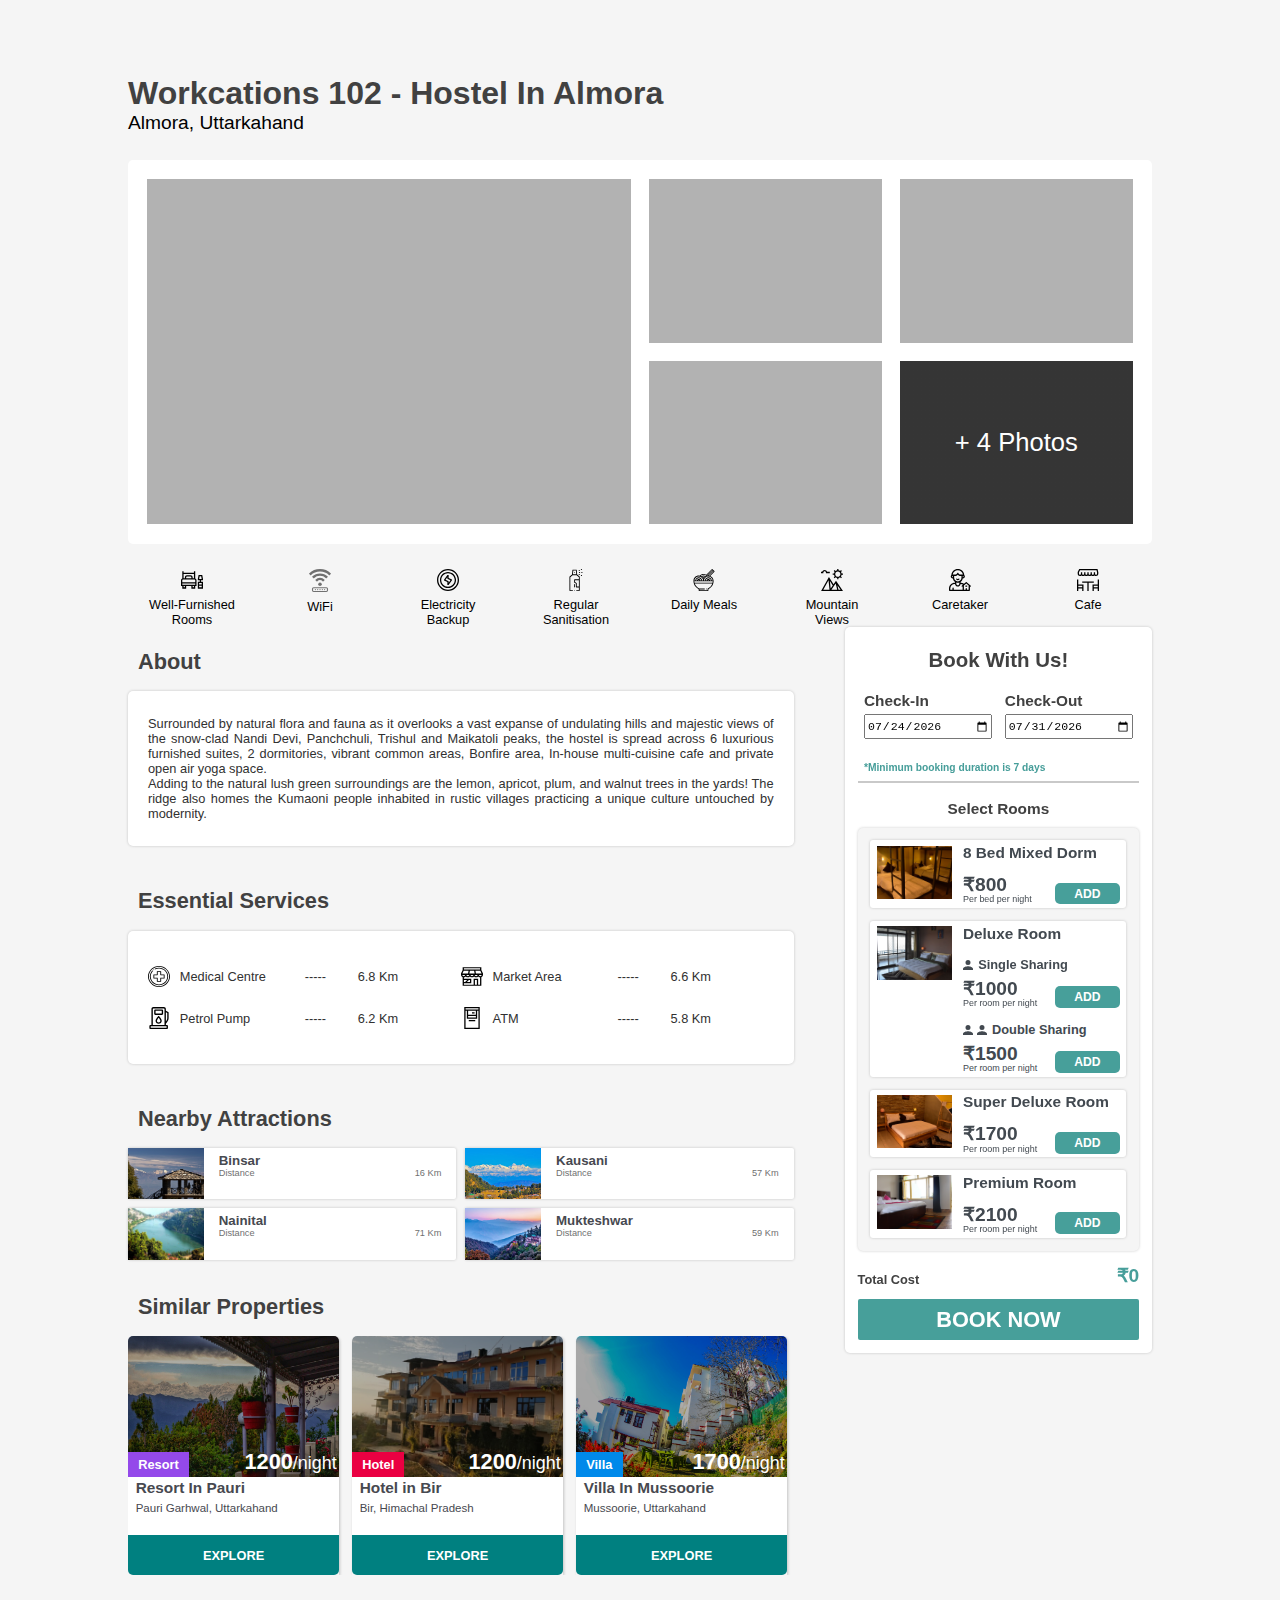
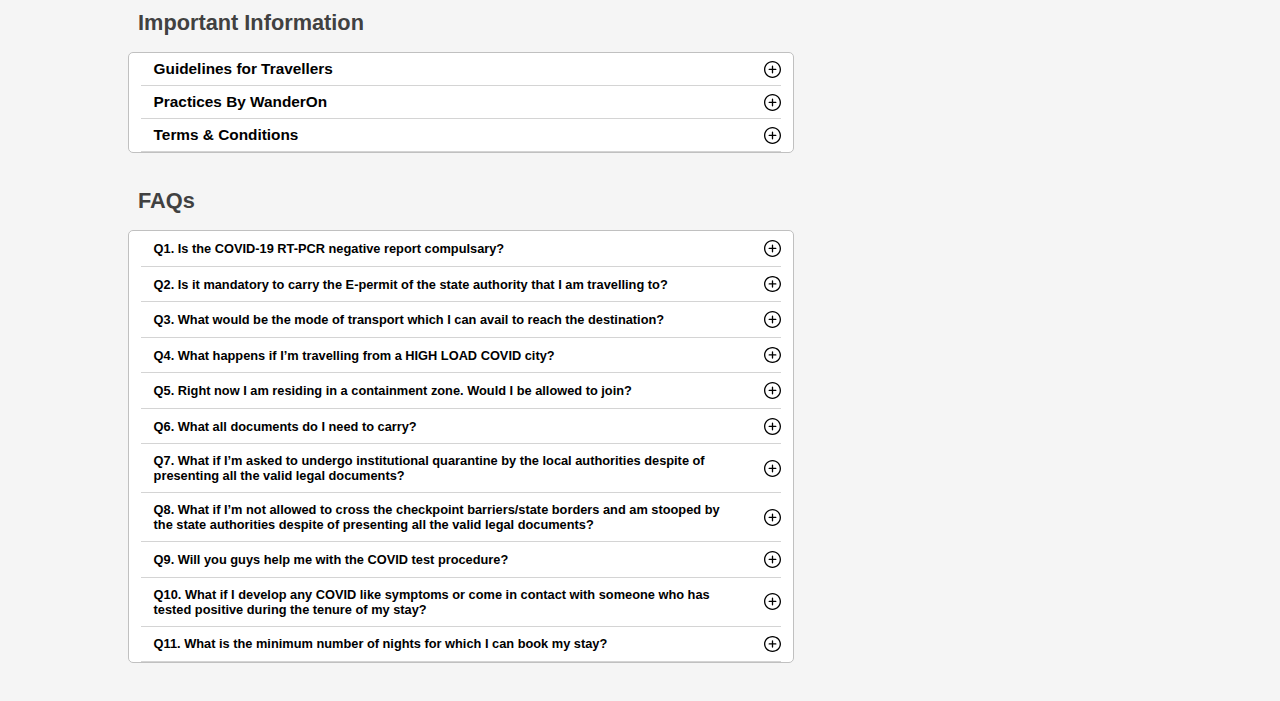
<file: W101.html>
<html lang="en">
<head>
    <meta charset="UTF-8">
    <meta name="viewport" content="width=device-width, initial-scale=1.0">
    <title>Hostel in Almora - Workcations 102</title>
    <!--<link rel="stylesheet" media="screen and (min-width: 900px)" href="W101-desktop.css">-->
    <link rel="stylesheet" media="screen and (max-width: 900px)" href="W101-mobile.css">
    <link rel="stylesheet" media="screen and (min-width: 900px)" href="W101-desktop.css">
    <script src="W101.js" async></script>
</head>
<body>
    <div class="slideshow-main-container" style="display: none;">
        <div class="slideshow-top-container">
            <div class="cross-box">
                <img src="cross.svg" alt="">
            </div>
            <div class="slideshow-top">
                <span class="slideshow heading">Pictures</span>
                <span class="heading2">Workcations 102 - Hostel in Almora</span>
            </div>
        </div>
        <div class="slideshow-container">
            <div class="slideshow-image" style="background-image: url(&quot;https://www.wanderon.in/workcations/a-hostel-in-almora/surrounding-view.jpg&quot;);"></div>
            <div class="slideshow-image" style="background-image: url(&quot;https://www.wanderon.in/workcations/a-hostel-in-almora/balcony-view.jpg&quot;);"></div>
            <div class="slideshow-image" style="background-image: url(&quot;https://www.wanderon.in/workcations/a-hostel-in-almora/surroundings.jpg&quot;);"></div>
            <div class="slideshow-image" style="background-image: url(&quot;https://www.wanderon.in/workcations/a-hostel-in-almora/balcony.jpg&quot;);"></div>
            <div class="slideshow-image" style="background-image: url(&quot;https://www.wanderon.in/workcations/a-hostel-in-almora/deluxe-bedroom.jpg&quot;);"></div>
            <div class="slideshow-image" style="background-image: url(&quot;https://www.wanderon.in/workcations/a-hostel-in-almora/surrounding-view.jpg&quot;);"></div>
            <div class="slideshow-image" style="background-image: url(&quot;https://www.wanderon.in/workcations/a-hostel-in-almora/balcony-view.jpg&quot;);"></div>
            <div class="slideshow-image" style="background-image: url(&quot;https://www.wanderon.in/workcations/a-hostel-in-almora/surroundings.jpg&quot;);"></div>
            <div class="slideshow-image" style="background-image: url(&quot;https://www.wanderon.in/workcations/a-hostel-in-almora/balcony.jpg&quot;);"></div>
            <div class="slideshow-image" style="background-image: url(&quot;https://www.wanderon.in/workcations/a-hostel-in-almora/deluxe-bedroom.jpg&quot;);"></div>
        </div>
    </div>
    <div class="page-container">
        <div class="page-wrapper">
            <div class="page-top-container">
                <div class="inclusions-container">
                    <div class="inclusions-object">
                        <img class="inc-img" src="bed.svg" alt="">
                        <span class="inclusion">Well-Furnished</span>
                        <span class="inclusion">Rooms</span>
                    </div>
                    <div class="inclusions-object">
                        <img class="inc-img" src="wifi.svg" alt="">
                        <span class="inclusion">WiFi</span>
                    </div>
                    <div class="inclusions-object">
                        <img class="inc-img" src="thunder.svg" alt="">
                        <span class="inclusion">Electricity</span>
                        <span class="inclusion">Backup</span>
                    </div>
                    <div class="inclusions-object">
                        <img class="inc-img" src="spray-bottle.svg" alt="">
                        <span class="inclusion">Regular</span>
                        <span class="inclusion">Sanitisation</span>
                    </div>
                    <div class="inclusions-object">
                        <img class="inc-img" src="bowl.svg" alt="">
                        <span class="inclusion">Daily Meals</span>
                    </div>
                    <div class="inclusions-object">
                        <img class="inc-img" src="architecture-and-city.svg" alt="">
                        <span class="inclusion">Mountain</span>
                        <span class="inclusion">Views</span>
                    </div>
                    <div class="inclusions-object">
                        <img class="inc-img" src="owner.svg" alt="">
                        <span class="inclusion">Caretaker</span>
                    </div>
                    <div class="inclusions-object">
                        <img class="inc-img" src="table.svg" alt="">
                        <span class="inclusion">Cafe</span>
                    </div>
                    <div class="inclusions-object">
                        <img class="inc-img" src="valentines-day.svg" alt="">
                        <span class="inclusion">Bar</span>
                    </div>
                    <div class="inclusions-object">
                        <img class="inc-img" src="car-parking.svg" alt="">
                        <span class="inclusion">Parking</span>
                    </div>
                    <div class="inclusions-object">
                        <img class="inc-img" src="reservation.svg" alt="">
                        <span class="inclusion">Room</span>
                        <span class="inclusion">Service</span>
                    </div>
                    <div class="inclusions-object">
                        <img class="inc-img" src="balcony.svg" alt="">
                        <span class="inclusion">Balcony/</span>
                        <span class="inclusion">Terrace</span>
                    </div>
                    <div class="inclusions-object">
                        <img class="inc-img" src="camping.svg" alt="">
                        <span class="inclusion">Bonfire</span>
                        <span class="inclusion">(On Request)</span>
                    </div>
                </div>    
                <div class="gallery-container">
                        <div class="image-wrapper">
                            <div class="main-image"
                                style="background-image: url(&quot;https://www.wanderon.in/workcations/a-hostel-in-almora/surrounding-view.jpg&quot;);">
                            </div>
                        </div>
                        <div class="image-wrapper">
                            <div class="main-image"
                                style="background-image: url(&quot;https://www.wanderon.in/workcations/a-hostel-in-almora/balcony-view.jpg&quot;);">
                            </div>
                        </div>
                        <div class="image-wrapper">
                            <div class="main-image"
                                style="background-image: url(&quot;https://www.wanderon.in/workcations/a-hostel-in-almora/surroundings.jpg&quot;);">
                            </div>
                        </div>
                        <div class="image-wrapper">
                            <div class="main-image"
                                style="background-image: url(&quot;https://www.wanderon.in/workcations/a-hostel-in-almora/balcony.jpg&quot;);">
                            </div>
                        </div>
                        <div class="image-wrapper">
                            <div class="main-image"
                                style="background-image: linear-gradient(to right, rgba(0, 0, 0, 0.7), rgba(0, 0, 0, 0.7)), url(&quot;https://www.wanderon.in/workcations/a-hostel-in-almora/deluxe-bedroom.jpg&quot;);">
                                + 4 Photos</div>
                        </div>
                </div>
                <div class="page-heading">
                    <div class="property-name-container">
                        <h1 class="property-name">Workcations 102 - Hostel in Almora</h1>
                        <div class="property-location">Almora, Uttarkahand</div>
                    </div>
                    <!--<div class="label">
                        <span class="hostel">Hostel</span>
                    </div>-->
                </div>
            </div>
            <div class="page-bottom-container">
                <div class="property-details">
                    <div class="section-content about">
                        <h2 class="heading">About</h2>
                        <div class="content">
                            <p>Surrounded by natural flora and fauna as it overlooks a vast expanse of undulating hills and majestic
                                views of the snow-clad Nandi Devi, Panchchuli, Trishul and Maikatoli peaks, the hostel is spread
                                across 6 luxurious furnished suites, 2 dormitories, vibrant common areas, Bonfire area, In-house
                                multi-cuisine cafe and private open air yoga space.</p> 
                            <p> Adding to the natural lush green surroundings are the lemon, apricot, plum, and walnut trees in the
                                yards! The ridge also homes the Kumaoni people inhabited in rustic villages practicing a unique
                                culture untouched by modernity.</p>
                        </div>
                    </div>
                    <div class="section-content about">
                        <h2 class="heading">Essential Services</h2>
                        <div class="content">
                            <div class="essentials-container">
                                <div class="essentials-content">
                                    <span class="grid-content width50"><img src="medical.svg" alt="Medical Centre">Medical Centre</span>
                                    <p>-----</p>
                                    <p>6.8 Km</p>
                                </div>
                                <div class="essentials-content">
                                    <span class="grid-content width50"><img src="shop.svg" alt="Market Area">Market Area</span>
                                    <p>-----</p>
                                    <p>6.6 Km</p>
                                </div>    
                                <div class="essentials-content">
                                    <span class="grid-content width50"><img src="fuel.svg" alt="Petrol Pump">Petrol Pump</span>
                                    <p>-----</p>
                                    <p>6.2 Km</p>
                                </div>    
                                <div class="essentials-content">
                                    <span class="grid-content width50"><img src="atm.svg" alt="ATM">ATM</span>
                                    <p>-----</p>
                                    <p>5.8 Km</p>
                                </div>        
                            </div>
                        </div>
                    </div>
                    <div class="section-content">
                        <h2 class="heading">Nearby Attractions</h2>
                        <div class="nearby-container">
                            <div class="nearby-items">
                                <div class="nearby-image" style="background-image: url(binsar.jpg);"></div>
                                <div class="nearby-text">
                                    <span class="nearby-name">Binsar</span>
                                    <div class="nearby-distance">
                                        <p>Distance</p>
                                        <p>16 Km</p>
                                    </div>
                                </div>
                            </div>
                            <div class="nearby-items">
                                <div class="nearby-image" style="background-image: url(kausani.jpeg);"></div>
                                <div class="nearby-text">
                                    <span class="nearby-name">Kausani</span>
                                    <div class="nearby-distance">
                                        <p>Distance</p>
                                        <p>57 Km</p>
                                    </div>
                                </div>
                            </div>
                            <div class="nearby-items">
                                <div class="nearby-image" style="background-image: url(nainital.jpg);"></div>
                                <div class="nearby-text">
                                    <span class="nearby-name">Nainital</span>
                                    <div class="nearby-distance">
                                        <p>Distance</p>
                                        <p>71 Km</p>
                                    </div>
                                </div>
                            </div>
                            <div class="nearby-items">
                                <div class="nearby-image" style="background-image: url(mukteshwar.jpg);"></div>
                                <div class="nearby-text">
                                    <span class="nearby-name">Mukteshwar</span>
                                    <div class="nearby-distance">
                                        <p>Distance</p>
                                        <p>59 Km</p>
                                    </div>
                                </div>
                            </div>
                        </div>
                    </div>
                    <div class="section-content">                  
                        <h2 class="heading">Similar Properties</h2>
                        <div class="carousel-container">
                            <div class="carousel-wrapper">
                                <div class="carousel-object">
                                    <div class="carousel-object-img" style="background-image: url(MumukshuResorts-Property2.jpg);">
                                        <div class="opacity">
                                            <span class="carousel-tag resort">Resort</span>
                                            <span class="carousel-price">1200<span class="night">/night</span></span>
                                        </div>
                                    </div>
                                    <div class="carousel-object-Details">
                                        <span class="carousel-name">Resort In Pauri</span>
                                        <span class="carousel-location">Pauri Garhwal, Uttarkahand</span>
                                    </div>
                                    <div class="carousel-btn">
                                        <span>EXPLORE</span>
                                    </div>
                                </div>
                            </div>
                            <div class="carousel-wrapper">
                                <div class="carousel-object">
                                    <div class="carousel-object-img" style="background-image: url(HotelSkyDiver-Property7.jpg);">
                                        <div class="opacity">
                                            <span class="carousel-tag hotel">Hotel</span>
                                            <span class="carousel-price">1200<span class="night">/night</span></span>
                                        </div>
                                    </div>
                                    <div class="carousel-object-Details">
                                        <span class="carousel-name">Hotel in Bir</span>
                                        <span class="carousel-location">Bir, Himachal Pradesh</span>
                                    </div>
                                    <div class="carousel-btn">
                                        <span>EXPLORE</span>
                                    </div>
                                </div>
                            </div>
                            <div class="carousel-wrapper">
                                <div class="carousel-object">
                                    <div class="carousel-object-img" style="background-image: url(AHouseInTheHills-Property13.jpg);">
                                        <div class="opacity">
                                            <span class="carousel-tag villa">Villa</span>
                                            <span class="carousel-price">1700<span class="night">/night</span></span>
                                        </div>
                                    </div>
                                    <div class="carousel-object-Details">
                                        <span class="carousel-name">Villa In Mussoorie</span>
                                        <span class="carousel-location">Mussoorie, Uttarkahand</span>
                                    </div>
                                    <div class="carousel-btn">
                                        <span>EXPLORE</span>
                                    </div>
                                </div>
                            </div>
                        </div>
                    </div>
                    <div class="section-content">
                        <h2 class="heading">Important Information</h2>
                        <div class="info-container">
                            <div class="info-object">
                                <div class="section info-head">
                                    <span class="info-name">Guidelines for Travellers</span>
                                    <img class="info-arrow open open-info" src="plus.svg" alt="" style="display: block;">
                                    <img class="info-arrow close close-info" src="minus.svg" alt="" style="display: none;">
                                </div>
                                <div class="info-details" style="font-size: 0vw; transition-property: height; height: 0em;" id="15em">
                                    <p>1. Mandatory to carry ICMR approved COVID-19 RT-PCR negative report.</p>
                                    <p>2. Carry the hard copy of E-permit of the concerned state to which you are travelling.</p>
                                    <p>3. You would be asked to undergo 14-days quarantine period in hotel room on your arrival.</p>
                                    <p>4. Carry a valid Govt Id along with your address proof( Passport, Aadhar card, Driving Liscence, Voter ID or any other valid ID).</p>
                                    <p>5. Download Aarogya Setu application on your mobile device.</p>
                                    <p>6. Carry hand sanitizer, N-95 mask and hand gloves.</p>
                                    <p>7. We recommend you to travel with a PPE kit.</p>
                                </div>
                            </div>
                            <div class="info-object">
                                <div class="section info-head">
                                    <span class="info-name">Practices By WanderOn</span>
                                    <img class="info-arrow open open-info" src="plus.svg" alt="" style="display: block;">
                                    <img class="info-arrow close close-info" src="minus.svg" alt="" style="display: none;">
                                </div>
                                <div class="info-details" style="font-size: 0vw; transition-property: height; height: 0em;" id="15em">
                                    <p>1. All the properties would be following the SOPs and guidelines as dictated by WHO to ensure a safe and hygienic stay.</p>
                                    <p>2. Contactless Check-In.</p>
                                    <p>3. Regular sanitization of the property covering all the touch-points and common areas.</p>
                                    <p>4. Your room/dorm would be sanitized twice a week.</p>
                                    <p>5. During the set period of quarantine, food would be served inside your room in disposables/personal utensils.</p>
                                    <p>6. As you won’t be allowed to step out of the property premises during the quarantine period, all your requirements would be assisted by the team.</p>
                                </div>
                            </div>
                            <div class="info-object">
                                <div class="section info-head">
                                    <span class="info-name">Terms & Conditions</span>
                                    <img class="info-arrow open open-info" src="plus.svg" alt="" style="display: block;">
                                    <img class="info-arrow close close-info" src="minus.svg" alt="" style="display: none;">
                                </div>
                                <div class="info-details" style="font-size: 0vw; transition-property: height; height: 0em;" id="15em">
                                    <p>1. We expect you to strictly adhere to the above guidelines for your own safety and for the safety of others.</p>
                                    <p>2. Submission of fake COVID-19 RT-PCR negative report or fake E-permit might result in legal action being taken under the NATIONAL DISASTER MANAGEMENT ACT and the company won’t bear any responsibility for the same.</p>
                                    <p>3. Please follow this link to check out all the authorised ICMR approved private and government labs in Delhi-NCR.</p>
                                </div>
                            </div>
                        </div>
                    </div>
                    <div class="section-content">
                        <h2 class="heading">FAQs</h2>
                        <div class="info-container">
                            <div class="info-object">
                                <div class="section faq-head">
                                    <span class="info-name">Q1. Is the COVID-19 RT-PCR negative report compulsary?</span>
                                    <img class="info-arrow open open-faq" src="plus.svg" alt="" style="display: block;">
                                    <img class="info-arrow close close-faq" src="minus.svg" alt="" style="display: none;">
                                </div>
                                <div class="info-details" style="font-size: 0vw; transition-property: height; height: 0em;" id="4em">
                                    <p>Yes, it is mandatory to carry a hard copy of negative COVID-19 RT-PCR test report, tested within 72hrs for crossing the state borders.</p>
                                </div>
                            </div>
                            <div class="info-object">
                                <div class="section faq-head">
                                    <span class="info-name">Q2. Is it mandatory to carry the E-permit of the state authority that I am travelling to?</span>
                                    <img class="info-arrow open open-faq" src="plus.svg" alt="" style="display: block;">
                                    <img class="info-arrow close close-faq" src="minus.svg" alt="" style="display: none;">
                                </div>
                                <div class="info-details" style="font-size: 0vw; transition-property: height; height: 0em;" id="5em">
                                    <p>Yes, it is absolutely necessary that you carry the approved E-permit of the state authority that you are travelling to.</p>
                                </div>
                            </div>
                            <div class="info-object">
                                <div class="section faq-head">
                                    <span class="info-name">Q3. What would be the mode of transport which I can avail to reach the destination?</span>
                                    <img class="info-arrow open open-faq" src="plus.svg" alt="" style="display: block;">
                                    <img class="info-arrow close close-faq" src="minus.svg" alt="" style="display: none;">
                                </div>
                                <div class="info-details" style="font-size: 0vw; transition-property: height; height: 0em;" id="5em">
                                    <p>It would be highly recommended that you come by your own vehicle. However, we can assist you with a fully sanitised taxi service from the desired pick-up point to the property location and back.</p>
                                </div>
                            </div>
                            <div class="info-object">
                                <div class="section faq-head">
                                    <span class="info-name">Q4. What happens if I’m travelling from a HIGH LOAD COVID city?</span>
                                    <img class="info-arrow open open-faq" src="plus.svg" alt="" style="display: block;">
                                    <img class="info-arrow close close-faq" src="minus.svg" alt="" style="display: none;">
                                </div>
                                <div class="info-details" style="font-size: 0vw; transition-property: height; height: 0em;" id="5em">
                                    <p>Yes, you can surely travel under the proper guidelines as stated by the government. However, you may be asked to undergo institutional quarantine by the state authorities.</p>
                                </div>
                            </div>
                            <div class="info-object">
                                <div class="section faq-head">
                                    <span class="info-name">Q5. Right now I am residing in a containment zone. Would I be allowed to join?</span>
                                    <img class="info-arrow open open-faq" src="plus.svg" alt="" style="display: block;">
                                    <img class="info-arrow close close-faq" src="minus.svg" alt="" style="display: none;">
                                </div>
                                <div class="info-details" style="font-size: 0vw; transition-property: height; height: 0em;" id="4em">
                                    <p>No, if you’re currently based out of a containment zone, you won’t be allowed to onboard with us.</p>
                                </div>
                            </div>
                            <div class="info-object">
                                <div class="section faq-head">
                                    <span class="info-name">Q6. What all documents do I need to carry?</span>
                                    <img class="info-arrow open open-faq" src="plus.svg" alt="" style="display: block;">
                                    <img class="info-arrow close close-faq" src="minus.svg" alt="" style="display: none;">
                                </div>
                                <div class="info-details" style="font-size: 0vw; transition-property: height; height: 0em;" id="5em">
                                    <p>We insist you to carry hard copies of ICMR approved COVID RT-PCR negative test report, the E-permit pass for the state you’re travelling to, original address proof and govt. issued ID proof.</p>
                                </div>
                            </div>
                            <div class="info-object">
                                <div class="section faq-head">
                                    <span class="info-name">Q7. What if I’m asked to undergo institutional quarantine by the local authorities despite of presenting all the valid legal documents?</span>
                                    <img class="info-arrow open open-faq" src="plus.svg" alt="" style="display: block;">
                                    <img class="info-arrow close close-faq" src="minus.svg" alt="" style="display: none;">
                                </div>
                                <div class="info-details" style="font-size: 0vw; transition-property: height; height: 0em;" id="12em">
                                    <p>While coming to the destination, if you’re asked to undergo institutional quarantine and are only able to check in to the property post that, you’ll have two different choices as far as the booking is concerned:</p>
	                                <p>1. Get through the set period of institutional quarantine and only pay for the time period you actually spend in the property. The overall amount would be adjusted accordingly with no extra charges.</p>
	                                <p>2. You have the option of cancelling the booking and go back to your home address. In this scenario, full refund would be provided from our end.</p>
                                </div>
                            </div>
                            <div class="info-object">
                                <div class="section faq-head">
                                    <span class="info-name">Q8. What if I’m not allowed to cross the checkpoint barriers/state borders and am stooped by the state authorities despite of presenting all the valid legal documents?</span>
                                    <img class="info-arrow open open-faq" src="plus.svg" alt="" style="display: block;">
                                    <img class="info-arrow close close-faq" src="minus.svg" alt="" style="display: none;">
                                </div>
                                <div class="info-details" style="font-size: 0vw; transition-property: height; height: 0em;" id="5em">
                                    <p>If at all this situation arises, you’ll have to head back to your home address and full refund would be provided in this situation.</p>
                                </div>
                            </div>
                            <div class="info-object">
                                <div class="section faq-head">
                                    <span class="info-name">Q9. Will you guys help me with the COVID test procedure?</span>
                                    <img class="info-arrow open open-faq" src="plus.svg" alt="" style="display: block;">
                                    <img class="info-arrow close close-faq" src="minus.svg" alt="" style="display: none;">
                                </div>
                                <div class="info-details" style="font-size: 0vw; transition-property: height; height: 0em;" id="6em">
                                    <p>Though we highly recommend you to get prescription from your family doctor and then undergo the test, but in case you seek our assistance, we can help you to get the RT-PCR COVID test from an ICMR approved laboratory at a service fees of Rs. 300.</p>
                                </div>
                            </div>
                            <div class="info-object">
                                <div class="section faq-head">
                                    <span class="info-name">Q10. What if I develop any COVID like symptoms or come in contact with someone who has tested positive during the tenure of my stay?</span>
                                    <img class="info-arrow open open-faq" src="plus.svg" alt="" style="display: block;">
                                    <img class="info-arrow close close-faq" src="minus.svg" alt="" style="display: none;">
                                </div>
                                <div class="info-details" style="font-size: 0vw; transition-property: height; height: 0em;" id="10em">
                                    <p>We highly recommend you to get tested at the nearest COVID test lab and follow the government guidelines.</p>
                                    <p>If tested positive, you’ll have to undergo institutional quarantine and have to follow all the government regulations and guidelines.</p>
                                    <p>If tested negative, you can continue your stay at the property with a little more precautional measures.</p>
                                </div>
                            </div>
                            <div class="info-object">
                                <div class="section faq-head">
                                    <span class="info-name">Q11. What is the minimum number of nights for which I can book my stay?</span>
                                    <img class="info-arrow open open-faq" src="plus.svg" alt="" style="display: block;">
                                    <img class="info-arrow close close-faq" src="minus.svg" alt="" style="display: none;">
                                </div>
                                <div class="info-details" style="font-size: 0vw; transition-property: height; height: 0em;" id="6em">
                                    <p>We recommend you to book for more than 7 nights as a part of your accommodation with us. This is to minimise the overall influx of people entering and exiting state borders in short intervals.</p>
                                </div>
                            </div>
                        </div>
                    </div>
                </div>
                <div class="proeprty-rooms-container">
                    <div class="property-rooms">
                        <div class="property-flex-container">
                            <div class="property-rooms-top">
                                <h2 class="booking-head"> Book With Us!</h2>
                                <div class="cin-cout-container">
                                    <div class="cin-cout-wrapper">
                                        <label><span class="heading2">Check-In</span></label>
                                        <input type="date"  id="cinDate" required="Required" name="cinDate"/>
                                    </div>
                                    <div class="cin-cout-wrapper">
                                        <label><span class="heading2">Check-Out</span></label>
                                        <input type="date"  id="coutDate" required="Required" name="coutDate"/>
                                    </div>
                                </div>
                                <span class="min-stay">*Minimum booking duration is 7 days</span>
                                <div class="line"></div>
                            </div>    
                            <span class="heading2">Select Rooms</span>
                            <div class="rooms-container">
                                <div class="rooms-card">
                                    <div class="rooms-image" style="background-image: url(RudraHimalayanRetreat-DormRoom2.jpg);">
                                    </div>
                                    <div class="rooms-details">
                                        <span class="room-category ml">8 Bed Mixed Dorm</span>
                                        <div class="room-qty-container">
                                            <div class="room-price-container">
                                                <span class="room-price ml">₹800</span>
                                                <span class="pupn ml">Per bed per night</span>
                                            </div>
                                            <div class="room-qty">
                                                <div class="select-btn" style="display: flex;">
                                                    <span class="select-btn-object">ADD</span>
                                                </div>
                                                <div class="select1-btn" style="display: none;">
                                                    <div class="plusminus">
                                                        <div class="number-btn minus">
                                                            <span>&minus;</span>
                                                        </div>
                                                        <input class="productQty" type="number" id="productQty" value="0" min="1" max="10" readonly>
                                                        <div class="number-btn plus">
                                                            <span>&plus;</span>
                                                        </div>
                                                    </div>
                                                </div>
                                            </div> 
                                        </div>
                                    </div>
                                </div>
                                <div class="rooms-card">
                                    <div class="rooms-image" style="background-image: url(RudraHimalayanRetreat-DeluxeRoom4.jpg);">
                                    </div>
                                    <div class="rooms-details">
                                        <span class="room-category ml">Deluxe Room</span>
                                        <div class="room-subcategory">
                                            <div class="room-sharing ml"> 
                                                <img class="person-icon" src="person.svg">
                                                <span class="ml">Single Sharing</span>
                                            </div>
                                            <div class="room-qty-container">
                                                <div class="room-price-container">
                                                    <span class="room-price ml">₹1000</span>
                                                    <span class="pupn ml">Per room per night</span>
                                                </div>
                                                <div class="room-qty">
                                                    <div class="select-btn" style="display: flex;">
                                                        <span class="select-btn-object">ADD</span>
                                                    </div>
                                                    <div class="select1-btn" style="display: none;">
                                                        <div class="plusminus">
                                                            <div class="number-btn minus">
                                                                <span>&minus;</span>
                                                            </div>
                                                            <input class="productQty" type="number" id="productQty" value="0" min="1" max="10" readonly>
                                                            <div class="number-btn plus">
                                                                <span>&plus;</span>
                                                            </div>
                                                        </div>
                                                    </div>
                                                </div>
                                            </div>
                                        </div>
                                        <div class="room-subcategory">
                                            <div class="room-sharing ml"> 
                                                <img class="person-icon" src="person.svg" col>
                                                <span>&nbsp;</span>
                                                <img class="person-icon" src="person.svg">
                                                <span class="ml">Double Sharing</span>
                                            </div>
                                            <div class="room-qty-container">
                                                <div class="room-price-container">
                                                    <span class="room-price ml">₹1500</span>
                                                    <span class="pupn ml">Per room per night</span>
                                                </div>
                                                <div class="room-qty">
                                                    <div class="select-btn" style="display: flex;">
                                                        <span class="select-btn-object">ADD</span>
                                                    </div>
                                                    <div class="select1-btn" style="display: none;">
                                                        <div class="plusminus">
                                                            <div class="number-btn minus">
                                                                <span>&minus;</span>
                                                            </div>
                                                            <input class="productQty" type="number" id="productQty" value="0" min="1" max="10" readonly>
                                                            <div class="number-btn plus">
                                                                <span>&plus;</span>
                                                            </div>
                                                        </div>
                                                    </div>
                                                </div>
                                            </div>
                                        </div>
                                    </div>
                                </div>
                                <div class="rooms-card">
                                    <div class="rooms-image" style="background-image: url(RudraHimalayanRetreat-DeluxeRoom1.jpg);">
                                    </div>
                                    <div class="rooms-details">
                                        <span class="room-category ml">Super Deluxe Room</span>
                                        <div class="room-qty-container">
                                            <div class="room-price-container">
                                                <span class="room-price ml">₹1700</span>
                                                <span class="pupn ml">Per room per night</span>
                                            </div>
                                            <div class="room-qty">
                                                <div class="select-btn" style="display: flex;">
                                                    <span class="select-btn-object">ADD</span>
                                                </div>
                                                <div class="select1-btn" style="display: none;">
                                                    <div class="plusminus">
                                                        <div class="number-btn minus">
                                                            <span>&minus;</span>
                                                        </div>
                                                        <input class="productQty" type="number" id="productQty" value="0" min="1" max="10" readonly>
                                                        <div class="number-btn plus">
                                                            <span>&plus;</span>
                                                        </div>
                                                    </div>
                                                </div>
                                            </div>
                                        </div>
                                    </div>
                                </div>
                                <div class="rooms-card">
                                    <div class="rooms-image" style="background-image: url(RudraHimalayanRetreat-DeluxeRoom7.jpg);">
                                    </div>
                                    <div class="rooms-details">
                                        <span class="room-category ml">Premium Room</span>
                                        <div class="room-qty-container">
                                            <div class="room-price-container">
                                                <span class="room-price ml">₹2100</span>
                                                <span class="pupn ml">Per room per night</span>
                                            </div>
                                            <div class="room-qty">
                                                <div class="select-btn" style="display: flex;">
                                                    <span class="select-btn-object">ADD</span>
                                                </div>
                                                <div class="select1-btn" style="display: none;">
                                                    <div class="plusminus">
                                                        <div class="number-btn minus">
                                                            <span>&minus;</span>
                                                        </div>
                                                        <input class="productQty" type="number" id="productQty" value="0" min="1" max="10" readonly>
                                                        <div class="number-btn plus">
                                                            <span>&plus;</span>
                                                        </div>
                                                    </div>
                                                </div>
                                            </div>
                                        </div>
                                    </div>
                                </div>
                            </div>
                            <div class="billing-container">
                            <div class="costing-container">
                                <span class="costing-text">Total Cost</span>
                                <span class="costing-value">₹0</span>
                            </div>
                            <div class="payment-btn">
                                <span class="heading">BOOK NOW</span>
                            </div>
                            </div>
                        </div>
                    </div>
                </div>
            </div>
        </div>
    </div>
</body>
</html>
</file>
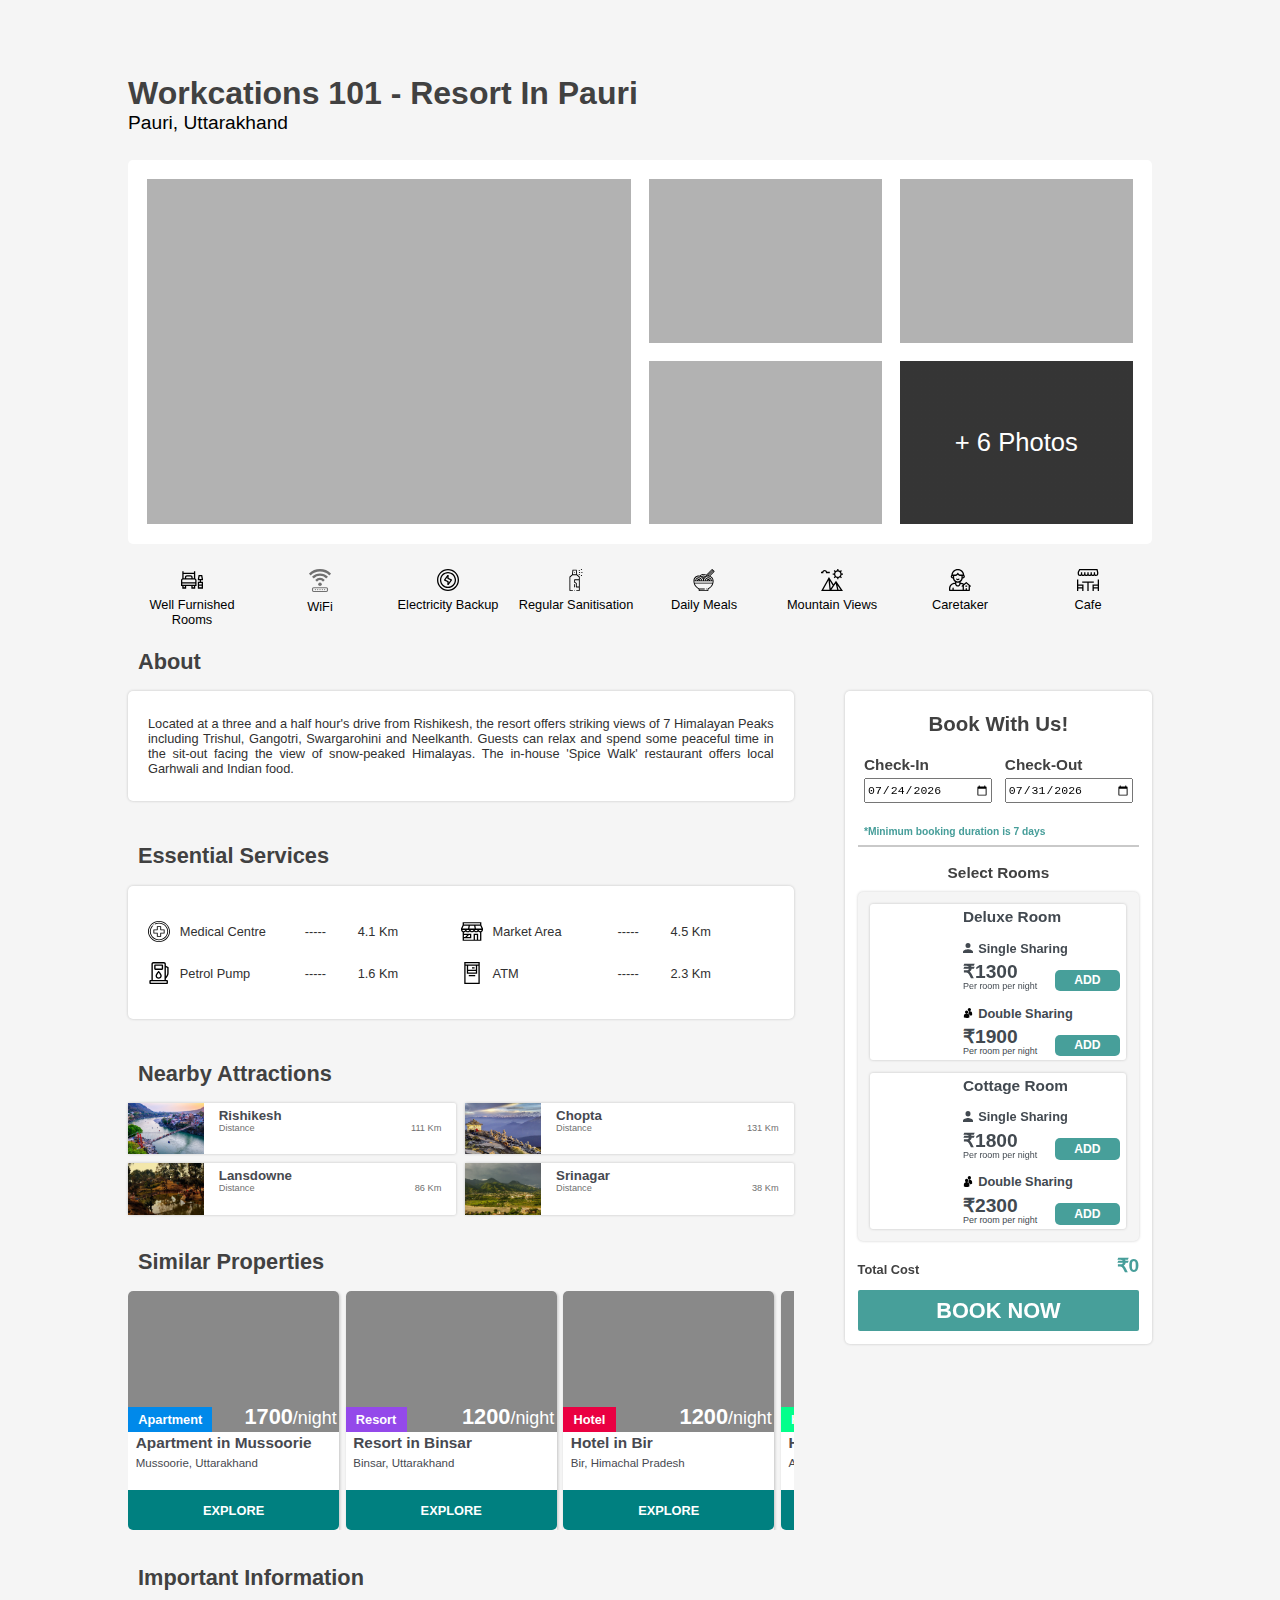
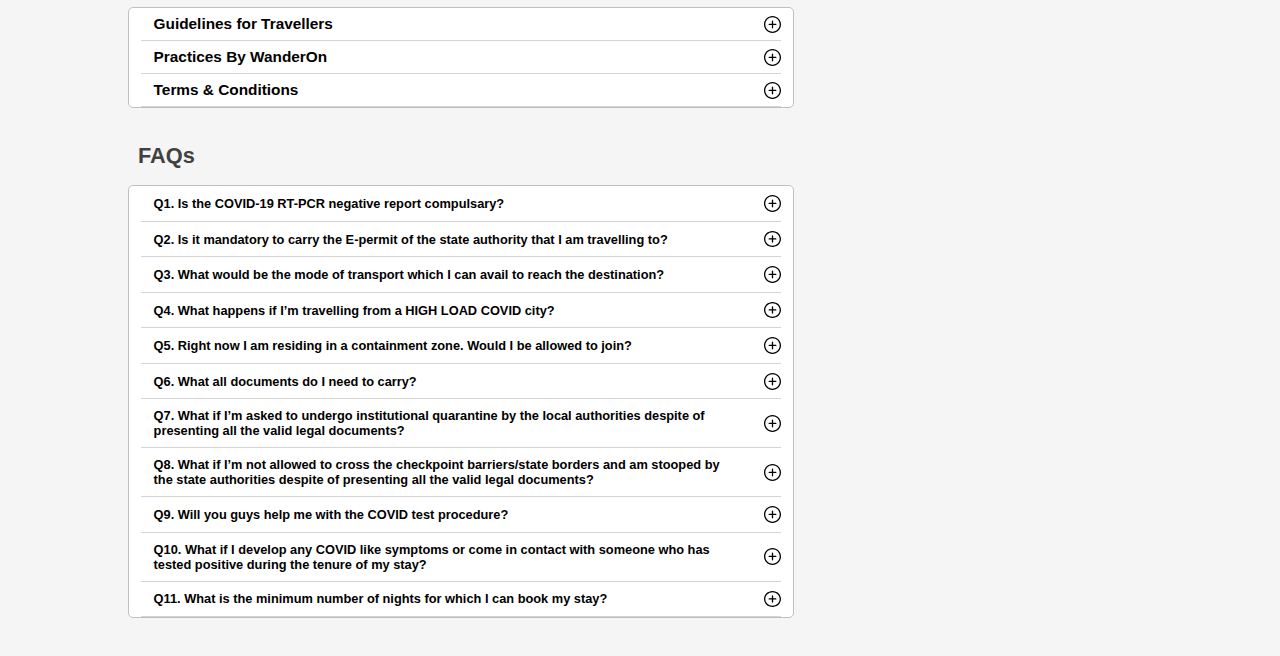
<file: W102.html>
<html lang="en">
<head>
    <meta charset="UTF-8">
    <meta name="viewport" content="width=device-width, initial-scale=1.0">
    <title></title>
    <link rel="stylesheet" media="screen and (min-width: 900px)" href="W101-desktop.css">
    <link rel="stylesheet" media="screen and (max-width: 900px)" href="W101-mobile.css">
    <script src="main.js" async></script>
</head>
<body>
</body>
</html>
</file>
<file: W101-desktop.css>
html {
    scroll-behavior: smooth;
}
  
body {
    margin: 0;
    font-family: "Open Sans", sans-serif;
    font-size: 1vw;
    top: 0px;
    left: 0px;
    background: #F5F5F5 0% 0% no-repeat padding-box;
    opacity: 1;
}
  
code {
    font-family: source-code-pro, Menlo, Monaco, Consolas, "Courier New",
      monospace;
}
  
* {
    box-sizing: border-box;
}
  
.homestay {
    background-color: orangered;
}

.hostel {
    background-color: #03ff8b;
}

.hotel {
    background-color: #ea0042;
}

.resort {
    background-color: #9449ea;
}

.villa {
    background-color: #0089ea;
}

.apartment {
    background-color: #0089ea;
}

.slideshow-main-container {
    width: 100%;
}

.slideshow-top-container {
    position: sticky;
    top: 0px;
    height: 5vw;
    display: flex;
    flex-direction: row-reverse;
    align-items: center;
    justify-content: space-between;
    background-color: white;
    border-bottom: solid 2px silver;
}

.cross-box {
    width: 10vw;
    height: 100%;
    padding: 2vw;
    display: flex;
    justify-content: center;
    align-items: center;
}

.slideshow-top {
    display: flex;
    flex-direction: column;
    align-items: flex-start;
    padding-left: 5vw;
}

.cross-box img {
    width: 2vw;
    margin-right: 3vw;
}

.slideshow-top span {
    line-height: 2vw;
}

.slideshow-container {
    display: flex;
    flex-direction: column;
    align-items: center;
}

.slideshow-image {
    width: 90vw;
    height: 50vw;
    margin-top: 5vw;
    border: solid 2px grey;
    background-size: cover;
    background-position: center center;
    background-repeat: no-repeat;
}


.page-container {
    width: 100%;
    margin: 50px 0px 0px;
}

.page-wrapper {
    width: 100%;
    margin: 0px;
    padding: 25px 10vw;
}

.page-top-container {
    display: flex;
    flex-direction: column-reverse;
}

.property-name-container {
    display: flex;
    flex-direction: column;
}

.property-name {
    font-weight: 700;
    font-size: 2.5vw;
    color: #414141;
    display: flex;
    align-items: flex-start;
    text-transform: capitalize;
    padding: 0px;
    margin: 0px;
}

.label {
    margin-top: 1vw;
}

.label span {
    flex: none;
    color: white;
    font-size: 1vw;
    font-weight: 400;
    padding: .5vw 2vw;
    border-radius: 5px;
}

.property-location {
    font-size: 1.5vw;
    padding: 0px;
    margin: 0px;
}

.heading {
    color: #414141;
    font-weight: 600;
    font-size: 1.7vw;
    line-height: 1.8vw;
    margin-top: .5vw;
}

.gallery-container {
    height: 15em;
    display: grid;
    grid-template-columns: 1fr 1fr 1fr 1fr;
    grid-template-rows: 1fr 1fr;
    font-size: 2em;
    margin: 1em 0px;
    gap: .7em;
    background-color: white;
    border-radius: 5px;
    padding: 1.5vw;
}

.gallery-container div:first-child {
    grid-area: 1 / 1 / span 2 / span 2;
}

.gallery-container div:last-child {
    display: flex;
    -webkit-box-pack: center;
    justify-content: center;
    -webkit-box-align: center;
    align-items: center;
    color: white;
}

.image-wrapper {
    width: 100%;
    height: 100%;
    background-color: rgba(0, 0, 0, 0.3);
    overflow: hidden;
}

.main-image {
    width: 100%;
    height: 100%;
    background-size: cover;
    cursor: pointer;
    background-position: center center;
    background-repeat: no-repeat;
    transition: all 6s ease-in-out 0s;
}

.inclusions-container {
    display: flex;
    flex-direction: row;
    align-items: flex-start;
    width: 80vw;
    overflow: scroll;
}

.inclusions-container::-webkit-scrollbar {
    display: none;
  }

.inclusions-object {
    width: 10vw;
    flex: none;
    display: flex;
    flex-direction: column;
    align-items: center;
}

.inclusion {
    text-align: center;
}

.inc-img {
    width: 1.7vw;
    padding-bottom: .5vw;
}

.page-bottom-container {
    display: flex;
    flex-direction: row;
    justify-content: space-between;
}

.property-details {
    width: 52vw;
    display: flex;
    flex-direction: column;
    justify-content: space-around;
}

.section-content h2 {
    margin-top: 1.8vw;
    padding: 0px 10px
}

.content {
    background-color: white;
    box-shadow: rgba(0, 0, 0, 0.2) 0px 0px 3px;
    color: rgb(49, 49, 49);
    font-size: 1em;
    border-radius: 5px;
    padding: 25px 20px;
    margin-bottom: 20px;
}

.facilities-container {
    display: grid;
    grid-template-columns: 1fr 1fr 1fr;
}

.essentials-container {
    display: grid;
    grid-template-columns: 1fr 1fr;
}

.grid-content {
    display: flex;
    -webkit-box-align: center;
    align-items: center;
    margin: 10px 0px;
}

.width50 {
    width: 50%;
}

.grid-content img {
    height: 1.7vw;
    margin-right: 10px;
}

.section-content p {
    text-align: justify;
    margin: 0px;
    padding: 0px;
}

.essentials-content {
    width: 80%;
    display: flex;
    flex-direction: row;
    justify-content: space-between;
    align-items: center;
}

.nearby-container {
    display: grid;
    grid-template-columns: 1fr 1fr;
    gap: .7vw;
    margin-bottom: 1vw;
}

.nearby-image {
    height: 4vw;
    width: 30%;
    background-size: cover;
    background-position: center center;
    background-repeat: no-repeat;
    overflow: hidden;
}

.nearby-items {
    width: 100%;
    display: flex;
    flex-direction: row;
    border-radius: 2px;
    background-color: white;
    box-shadow: rgba(0, 0, 0, 0.2) 0px 0px 3px;
    color: rgb(112, 112, 112);
    font-size: 0.8em;
}

.nearby-text {
    width: 100%;
    display: flex;
    flex-direction: column;
}

.nearby-name {
    color: #474950;
    font-size: 1.3em;
    font-weight: bold;
    margin: 5px 0px 0px 15px;
}

.nearby-distance {
    display: flex;
    flex-direction: row;
    justify-content: space-between;
}

.nearby-distance p {
    padding: 0px 15px;
    font-size: 0.9em;
}

.carousel-container {
    display: flex;
    flex-direction: row;
    align-items: center;
    justify-content: space-between;
    overflow: scroll;
    margin-bottom: 1vw;
}

.carousel-object {
    display: flex;
    flex-direction: column;
    align-items: center;
    border-top-left-radius: 5px;
    border-top-right-radius: 5px;
    margin-right: .5vw;
    box-shadow: rgba(0, 0, 0, 0.2) 1px 1px 3px;
}

.carousel-object-img {
    width: 16.5vw;
    height: 11vw;
    overflow: hidden;
    background-position: center;
    background-repeat: no-repeat;
    background-size: cover;
    border-top-left-radius: 5px;
    border-top-right-radius: 5px;
    background-color: rgba(0, 0, 0, 0.2);
}

.opacity {
    width: 16.5vw;
    height: 11vw;
    display: flex;
    flex-direction: row;
    align-items: flex-end;
    justify-content: space-between;
    border-top-left-radius: 5px;
    border-top-right-radius: 5px;
    background-color: rgba(0, 0, 0, 0.3);
}

.opacity .carousel-price {
    color: white;
    font-size: 1.7vw;
    font-weight: 600;
    padding: .2vw;
}

.opacity .night {
    color: white;
    font-size: 1.4vw;
    font-weight: 100;
}

.carousel-tag {
    text-transform: capitalize;
    color: white;
    font-size: 1vw;
    font-weight: 600;
    padding: .4vw .8vw;
}

.carousel-object-details {
    width: 100%;
    height: 4.5vw;
    padding-left: .6vw;
    display: flex;
    flex-direction: column;
    align-items: flex-start;
    background-color: white;
}

.carousel-name {
    font-size: 1.2vw;
    font-weight: 600;
    color: #474950;
    margin: .1vw 0vw;
}

.carousel-location {
    font-size: .9vw;
    font-weight: 400;
    color: #474950;
    margin: .3vw 0vw;
}

.carousel-btn {
    width: 100%;
    display: flex;
    align-content: center;
    justify-content: center;
    font-size: 1vw;
    font-weight: 600;
    padding: 1vw 0vw;
    background-color: teal;
    color: white;
    border-bottom-left-radius: 5px;
    border-bottom-right-radius: 5px;
}

.info-container {
    display: flex;
    flex-direction: column;
    align-items: center;
    background-color: white;
    border: solid 1px silver;
    border-radius: 5px;
    margin-bottom: 1vw;
}

.info-head {
    width: 100%;
    font-size: 1.2vw;
    line-height: 2.5vw;
    padding-left: 1vw;
    font-weight: 600;
    border-bottom: 1px solid #d4d4d4;
    display: flex;
    flex-direction: row;
    justify-content: space-between;
    align-items: center;
}

.info-object {
    width: 50vw;
    display: flex;
    flex-direction: column;
    align-items: flex-start;
}

.info-arrow {
    height: 1.3vw;
    padding-left: 2vw;
}

.info-details {
    overflow: hidden;
    transition: all .2s;
}

.faq-head {
    width: 100%;
    font-size: 1vw;
    padding: .7vw 0vw .7vw 1vw;
    font-weight: 600;
    border-bottom: 1px solid #d4d4d4;
    display: flex;
    flex-direction: row;
    justify-content: space-between;
    align-items: center;
}

.property-rooms-container {
    position: sticky;
    top: 0px;
    max-height: 95vh;
    width: 24vw;
    margin-top: 5vw;
    border-radius: 5px;
}

.property-rooms {
    position: sticky;
    top: 0px;
    max-height: 100%;
    width: 24vw;
    border-radius: 5px;
    display: flex;
    flex-direction: column;
    align-items: center;
}

.property-flex-container {
    width: 100%;
    display: flex;
    flex-direction: column;
    align-items: center;
    justify-content: space-evenly;
    border-radius: 5px;
    background-color: white;
    box-shadow: rgba(0, 0, 0, 0.2) 0px 0px 3px;
}

.property-rooms-top {
    display: flex;
    flex-direction: column;
    align-items: center;
}

.booking-head {
    font-size: 1.6vw;
    color:rgb(65 65 65);
    line-height: 2vw;
    margin: 1.5vw 0vw;
}


.cin-cout-container {
    height: 3.5vw;
    width: 100%;
    margin-bottom: 1.5vw;
    display: flex;
    flex-direction: row;
    justify-content: space-between;
    align-items: center;
}

.cin-cout-wrapper {
    display: flex;
    flex-direction: column;
    justify-content: space-around;
    margin: .5vw .5vw;
    font-size: 1vw;
    line-height: 2vw;
}

.cin-cout-wrapper input {
    width: 10vw;
    height: 2vw;
    font-size: .9vw;
}

.min-stay {
    align-self: flex-start;
    font-size: .8vw;
    margin-left: .5vw;
    color: #479e9a;
    font-weight: 600;
    line-height: 2vw;
}

.heading2 {
    font-size: 1.2vw;
    font-weight: bold;
    color: #414141;
    line-height: 2vw;
    margin-bottom: .5vw;
}

.rooms-container {
    max-height: 50vh;
    width: 22vw;
    background-color: #F5F5F5;
    box-shadow: rgba(0, 0, 0, 0.2) 0px 0px 3px;
    border-radius: 5px;
    display: flex;
    flex-direction: column;
    align-items: center;
    overflow: scroll;
    padding-bottom: 1vw;
}

.rooms-card {
    width: 20vw;
    margin-top: 1vw;
    background-color: white;
    box-shadow: rgba(0, 0, 0, 0.2) 0px 0px 3px;
    border-radius: 3px;
    display: flex;
    flex-direction: row;
    align-items: flex-start;
    justify-content: space-between;
}

.rooms-image {
    height: 4.2vw;
    width: 6vw;
    margin: .4vw 0vw .4vw .5vw;
    overflow: hidden;
    background-position: center;
    background-repeat: no-repeat;
    background-size: cover;
}

.rooms-details {
    width: 13vw;
    min-height: 4.7vw;
    margin: .3vw .5vw;
    display: flex;
    flex-direction: column;
    justify-content: space-between;
    color: #424950;
}

.room-category {
    font-size: 1.2vw;
    font-weight: 600;
}

.room-subcategory {
    background-color: white;
    margin-top: .6vw;

}

.room-sharing {
    height: 2.2vw;
    display: flex;
    flex-direction: row;
    align-items: center;
    font-size: 1vw;
    font-weight: 600;
}

.room-sharing img {
    height: .8vw;
}

.room-price {
    font-size: 1.5vw;
    font-weight: 700;
    line-height: 1.5vw;
}

.room-price-container {
    width: 100%;
    display: flex;
    flex-direction: column;
}

.room-qty-container {
    width: 100%;
    display: flex;
    flex-direction: row;
    justify-content: space-between;
    align-items: flex-end;
}

.pupn {
    font-size: .7vw;
}

.ml {
    padding-left: 5px;
}

.room-qty {
    width: 50%;
}

.select-btn {
    border-radius: 5px;
    overflow: hidden;
    height: 1.7vw;
}

.select-btn-object {
    width: 5.1vw;
    height: 100%;
    background-color:  #479f9a;;
    color: white;
    font-weight: bold;
    font-size: .95vw;
    display: flex;
    align-items: center;
    justify-content: center;
}

a {
    text-decoration: none;
}

.plusminus {
    display: flex;
    flex-direction: row;
    border-radius: 5px;
    width: 5.1vw;
    height: 1.7vw;
}
  
.number-btn {
    width: 1.7vw;
    height: 1.7vw;
    background:  #479f9a;
    color: white;
    display: flex;
    align-items: center;
    justify-content: center;
    cursor: pointer;
}

.number-btn.minus {
    border-top-left-radius: 5px;
    border-bottom-left-radius: 5px;
}

.number-btn.plus {
    border-top-right-radius: 5px;
    border-bottom-right-radius: 5px;
}

.plusminus span {
    color: #fff;
    font-size: 1.4vw;
    border: none;
    font-family: bonds, sans-serif;
    cursor: pointer;
    -moz-transition: color 200ms;
    -o-transition: color 200ms;
    -webkit-transition: color 200ms;
    transition: color 200ms;
}

#disabled {
    background: #999;
    color: #ccc;
}
  

  .plusminus input[type="number"] {
    width: 1.7vw;
    height: 1.7vw;
    border-top: solid .5px grey;
    border-bottom: solid .5px grey;
    border-left: none;
    border-right: none;
    font-size: 1.2vw;
    font-weight: bold;
    text-align: center;
    -moz-appearance: textfield;
}

.plusminus input[type="number"]::-webkit-outer-spin-button, .plusminus input[type="number"]::-webkit-inner-spin-button {
    -webkit-appearance: none;
    margin: 0;
}

.line {
    height: 0px;
    width: 22vw;
    margin-bottom: 1vw;
    border: solid .5px #c9c9c9;
}

.costing-container {
    width: 22vw;
    display: flex;
    flex-direction: row;
    justify-content: space-between;
    align-items: flex-end;
    margin: 1vw 0vw;
}

.costing-text {
    font-size: 1vw;
    font-weight: bold;
    color: #414141;
}

.costing-value {
    color: #479e9a;
    font-weight: 600;
    font-size: 1.5vw;
}

.payment-btn {
    width: 22vw;
    background-color: #479f9a;
    border-radius: 2px;
    display: flex;
    justify-content: center;
    align-items: center;
    padding: .7vw 0vw;
    margin-bottom: 1vw;
}

.payment-btn .heading {
    color: white;
    margin: 0vw;
}
</file>
<file: W101-mobile.css>
html {
    scroll-behavior: smooth;
}
  
body {
    margin: 0;
    font-family: "Open Sans", sans-serif;
    font-size: 2.5vw;
    top: 0px;
    left: 0px;
    background: #F5F5F5 0% 0% no-repeat padding-box;
    opacity: 1;
}
  
* {
    box-sizing: border-box;
}
  
.homestay {
    background-color: orangered;
}

.hostel {
    background-color: #69d862;
}

.hotel {
    background-color: #ea0042;
}

.resort {
    background-color: #9449ea;
}

.villa {
    background-color: #0089ea;
}

.apartment {
    background-color: #0089ea;
}

.slideshow-main-container {
    width: 100%;
}

.slideshow-top-container {
    position: sticky;
    top: 0px;
    height: 20vw;
    display: flex;
    flex-direction: row;
    align-items: center;
    justify-content: flex-start;
    background-color: white;
    border-bottom: solid 2px silver;
}

.cross-box {
    width: 15vw;
    height: 100%;
    padding: 2vw;
    display: flex;
    justify-content: center;
    align-items: center;
}

.slideshow-top {
    display: flex;
    flex-direction: column;
    align-items: flex-start;
}

.cross-box img {
    width: 6vw;
}

.slideshow-top span {
    line-height: 5vw;
    padding: 0px;
}

.slideshow-image {
    width: 100vw;
    height: 57vw;
    margin-top: 5vw;
    border-top: solid 2px grey;
    border-bottom: solid 2px grey;
    background-size: cover;
    background-position: center center;
    background-repeat: no-repeat;
}


.page-container {
    width: 100%;
    margin: 50px 0px 0px;
    margin-bottom: 100px;
}

.page-wrapper {
    width: 100%;
    margin: 0px;
    padding: 25px 5vw;
}

.page-top-container {
    display: flex;
    flex-direction: column-reverse;
}

.inclusions-container {
    display: flex;
    flex-direction: row;
    overflow: scroll;
    margin-top: 4vw;
    gap: 1vw;
}

.inclusions-container::-webkit-scrollbar {
    display: none;
}

.inclusions-object {
    flex: none;
    width: 17vw;
    display: flex;
    flex-direction: column;
    align-items: center;
    font-size: 2.4vw;
    margin: 1vw;
    text-align: center;
}

.inclusions-object img{
    width: 7vw;
    margin-bottom: .5vw;
}

.page-heading {
    display: flex;
    flex-direction: column;
}

.property-name {
    font-weight: 700;
    font-size: 4.5vw;
    line-height: 5vw;
    color: #414141;
    display: flex;
    align-items: flex-start;
    text-transform: capitalize;
    margin: 1vw 0vw;
}

.label {
    margin: 2vw 0vw 1vw .5vw;
}

.label span {
    color: white;
    font-size: 2vw;
    line-height: 3vw;
    font-weight: 400;
    padding: 1vw 3vw;
    border-radius: .2em;
}

.property-location {
    padding: 0px;
    margin: 0px;
    color: #414141;
    font-weight: 600;
    font-size: 3vw;
}

.heading {
    color: #414141;
    font-weight: 600;
    font-size: 4vw;
}

.slideshow.heading {
    color: #414141;
    font-weight: 600;
    font-size: 5vw;
}

.gallery-container {
    height: 40vw;
    display: grid;
    grid-template-columns: 1fr 1fr 1fr 1fr;
    grid-template-rows: 1fr 1fr;
    font-size: 3.5vw;
    margin: 2.5vw 0vw;
    gap: 1.5vw;
    background-color: white;
    border-radius: 5px;
    padding: 1.5vw;
}

.gallery-container div:first-child {
    grid-area: 1 / 1 / span 2 / span 2;
}

.gallery-container div:last-child {
    display: flex;
    -webkit-box-pack: center;
    justify-content: center;
    -webkit-box-align: center;
    align-items: center;
    color: white;
}

.image-wrapper {
    width: 100%;
    height: 100%;
    background-color: rgba(0, 0, 0, 0.3);
    overflow: hidden;
}

.main-image {
    width: 100%;
    height: 100%;
    background-size: cover;
    cursor: pointer;
    background-position: center center;
    background-repeat: no-repeat;
    transition: all 3s ease-in-out 0s;
}

.page-bottom-container {
    display: flex;
    flex-direction: column-reverse;
}

.property-details {
    display: flex;
    flex-direction: column;
    justify-content: space-around;
}

.about {
    display: none;
}

.section-content h2 {
    margin: 0px;
    padding: 3vw 2vw;
}

.content {
    background-color: white;
    box-shadow: rgba(0, 0, 0, 0.2) 0px 0px 3px;
    color: rgb(49, 49, 49);
    font-size: 1em;
    border-radius: 5px;
    padding: 25px 20px;
    margin-bottom: 20px;
}

.facilities-container {
    display: grid;
    grid-template-columns: 1fr 1fr 1fr;
}

.essentials-container {
    display: grid;
    grid-template-columns: 1fr 1fr;
}

.grid-content {
    display: flex;
    -webkit-box-align: center;
    align-items: center;
    margin: 10px 0px;
}

.width50 {
    width: 50%;
}

.grid-content img {
    height: 1em;
    margin-right: 10px;
}

.section-content p {
    text-align: justify;
    margin: 0px;
    padding: 0px;
}

.essentials-content {
    width: 70%;
    display: flex;
    flex-direction: row;
    justify-content: space-between;
    align-items: center;
}

.nearby-container {
    display: grid;
    grid-template-columns: 1fr 1fr;
    gap: 1.5vw;
    margin-bottom: 2vw;
}

.nearby-image {
    height: 12vw;
    width: 40%;
    background-size: cover;
    background-position: center center;
    background-repeat: no-repeat;
    overflow: hidden;
}

.nearby-items {
    width: 100%;
    display: flex;
    flex-direction: row;
    border-radius: 2px;
    background-color: white;
    box-shadow: rgba(0, 0, 0, 0.2) 0px 0px 3px;
    color: rgb(112, 112, 112);
    font-size: 3vw;   
}

.nearby-items img {
    width: 13vw;
    border-radius: 2px;
}

.nearby-text {
    width: 100%;
    display: flex;
    flex-direction: column;
    justify-content: space-evenly;
}

.nearby-name {
    color: #474950;
    font-size: 3.3vw;
    font-weight: bold;
    margin: 1vw 0px 0px 2vw;
}

.nearby-distance {
    display: flex;
    flex-direction: row;
    justify-content: space-between;
}

.nearby-distance p {
    padding: 0px 2vw;
    font-size: 3vw;
}

.carousel-container {
    display: flex;
    flex-direction: row;
    align-items: center;
    justify-content: space-between;
    margin-bottom: 2.4vw;
    overflow: scroll;
}

.carousel-container::-webkit-scrollbar {
    display: none;
}

.carousel-object {
    display: flex;
    flex-direction: column;
    align-items: center;
    margin-right: 2vw;
    border-top-left-radius: 3px;
    border-top-right-radius: 3px;
    box-shadow: rgba(0, 0, 0, 0.2) 1px 1px 3px;
}

.carousel-object-img {
    width: 40vw;
    height: 30vw;
    overflow: hidden;
    background-position: center;
    background-repeat: no-repeat;
    background-size: cover;
    border-top-left-radius: 3px;
    border-top-right-radius: 3px;
    background-color: rgba(0, 0, 0, 0.2);
}

.opacity {
    width: 40vw;
    height: 30vw;
    display: flex;
    flex-direction: row;
    align-items: flex-end;
    justify-content: space-between;
    border-top-left-radius: 3px;
    border-top-right-radius: 3px;
    background-color: rgba(0, 0, 0, 0.3);
}

.opacity .carousel-price {
    color: white;
    font-size: 4vw;
    font-weight: 600;
    padding: .5vw;
}

.opacity .night {
    color: white;
    font-size: 3.35vw;
    font-weight: 100;
}

.carousel-tag {
    color: white;
    font-size: 2.4vw;
    font-weight: 600;
    padding: .93vw 1.93vw;
    text-transform: capitalize;
}

.carousel-object-details {
    width: 100%;
    height: 10.8vw;
    padding-left: 1.46vw;
    display: flex;
    flex-direction: column;
    align-items: flex-start;
    background-color: white;
    justify-content: center;
}

.carousel-name {
    font-size: 3vw;
    font-weight: 600;
    color: #474950;
    margin: .24vw 0vw;
}

.carousel-location {
    font-size: 2.2vw;
    font-weight: 400;
    color: #474950;
    margin: .46vw 0vw;
}

.carousel-btn {
    width: 100%;
    display: flex;
    align-content: center;
    justify-content: center;
    font-size: 2.4vw;
    font-weight: 600;
    padding: 2.4vw 0vw;
    background-color: teal;
    color: white;
    border-bottom-left-radius: 3px;
    border-bottom-right-radius: 3px;
}

.info-container {
    display: flex;
    flex-direction: column;
    align-items: center;
    background-color: white;
    border: solid 1px silver;
    border-radius: 5px;
    margin-bottom: 1vw;
}

.info-head {
    width: 100%;
    font-size: 3.5vw;
    line-height: 7vw;
    padding-left: 1vw;
    font-weight: 600;
    border-bottom: 1px solid #d4d4d4;
    display: flex;
    flex-direction: row;
    justify-content: space-between;
    align-items: center;
}

.info-object {
    width: 85vw;
    display: flex;
    flex-direction: column;
    align-items: flex-start;
}

.info-arrow {
    height: 4vw;
    padding-left: 2vw;
}

.info-details {
    overflow: hidden;
    transition: all .1s;
}

.faq-head {
    width: 100%;
    font-size: 3vw;
    padding: 1.7vw 0vw 1.7vw 1vw;
    font-weight: 600;
    border-bottom: 1px solid #d4d4d4;
    display: flex;
    flex-direction: row;
    justify-content: space-between;
    align-items: center;
}

.property-rooms {
    width: 90vw;
    margin-top: 40px;
    background-color: white;
    box-shadow: rgba(0, 0, 0, 0.2) 0px 0px 3px;
    border-radius: 5px;
    display: flex;
    flex-direction: column;
    align-items: center;
    margin-bottom: 4vw;
}

.property-flex-container {
    display: flex;
    flex-direction: column;
    align-items: center;
}

.property-rooms-top {
    position: sticky;
    width: 90vw;
    top: 0vw;
    display: flex;
    flex-direction: column;
    align-items: center;
    background-color: white;
}

.booking-head {
    font-size: 5vw;
    color:rgb(65 65 65);
    line-height: 8vw;
    margin: 3vw 0vw;
    font-weight: 600;
}


.cin-cout-container {
    width: 80vw;
    margin-bottom: 1.5vw;
    display: flex;
    flex-direction: row;
    justify-content: space-between;
    align-items: center;
}

.cin-cout-wrapper {
    display: flex;
    flex-direction: column;
    justify-content: space-around;
    margin: .5vw .5vw;
}

.cin-cout-wrapper input {
    width: 38vw;
    height: 9vw;
    font-size: 3.5vw;
}

.min-stay {
    width: 80vw;
    font-size: 3vw;
    color: #479e9a;
    font-weight: 600;
    line-height: 3vw;
}

.heading2 {
    font-size: 4vw;
    font-weight: bold;
    color: #414141;
    line-height: 10vw;
    margin: 2vw 0vw;
}

.line {
    height: 0px;
    width: 80vw;
    margin-top: 5vw;
    border: solid 1px #c9c9c9;
}

.rooms-container {
    width: 80vw;
    background-color: #F5F5F5;
    box-shadow: rgba(0, 0, 0, 0.2) 0px 0px 3px;
    border-radius: 5px;
    display: flex;
    flex-direction: column;
    align-items: center;
    overflow: scroll;
    padding-bottom: 4vw;
}

.rooms-card {
    width: 75vw;
    margin-top: 4vw;
    background-color: white;
    box-shadow: rgba(0, 0, 0, 0.2) 0px 0px 3px;
    border-radius: 3px;
    display: flex;
    flex-direction: row;
    align-items: flex-start;
    justify-content: space-between;
}

.rooms-image {
    height: 15vw;
    width: 22.5vw;
    margin: .7vw 0vw .7vw .5vw;
    overflow: hidden;
    background-position: center;
    background-repeat: no-repeat;
    background-size: cover;
}

.rooms-details {
    width: 48.75vw;
    margin: 1vw 2vw;
    display: flex;
    flex-direction: column;
    justify-content: space-between;
    color: #424950;
}

.room-category {
    font-size: 4vw;
    font-weight: 600;
}

.room-subcategory {
    background-color: white;
    margin-top: 2.25vw;

}

.room-sharing {
    height: 8.25vw;
    display: flex;
    flex-direction: row;
    align-items: center;
    font-size: 3.75vw;
    font-weight: 600;
}

.room-sharing img {
    height: 3vw;
}

.room-price {
    font-size: 4vw;
    font-weight: 700;
    line-height: 5.5vw;
}

.room-price-container {
    width: 100%;
    display: flex;
    flex-direction: column;
}

.room-qty-container {
    width: 100%;
    display: flex;
    flex-direction: row;
    justify-content: space-between;
    align-items: flex-end;
}

.pupn {
    font-size: 2.5vw;
}

.ml {
    padding-left: 5px;
}

.room-qty {
    width: 50%;
}

.select-btn {
    border-radius: 3px;
    overflow: hidden;
    height: 6vw;
}

.select-btn-object {
    width: 18vw;
    height: 100%;
    background-color: #479f9a;
    color: white;
    font-weight: bold;
    font-size: 3.5vw;
    display: flex;
    align-items: center;
    justify-content: center;
}

a {
    text-decoration: none;
}

.plusminus {
    display: flex;
    flex-direction: row;
    align-items: center;
    justify-content: center;
    width: 18vw;
    height: 6vw;
    -webkit-appearance: none;
    background-color: #479e9a;
}

.number-btn {
    width: 6vw;
    height: 6vw;
    background:  #479f9a;
    color: white;
    display: flex;
    align-items: center;
    justify-content: center;
    cursor: pointer;
    -webkit-appearance: none;
}

.number-btn.minus {
    font-size: 4vw;
}

.number-btn.plus {
    font-size: 5vw;
}

.plusminus-sign {
    line-height: 5vw;
}

#disabled {
    background: #999;
    color: #ccc;
}

.plusminus input[type="number"] {
    width: 6vw;
    height: 6vw;
    border-top: solid .5px grey;
    border-bottom: solid .5px grey;
    border-left: none;
    border-right: none;
    font-size: 4.5vw;
    font-weight: bold;
    text-align: center;
    -moz-appearance: textfield;
    -webkit-appearance: none;
}

.costing-container {
    width: 80vw;
    display: flex;
    flex-direction: row;
    justify-content: space-between;
    align-items: flex-end;
    margin: 4vw 0vw;
}

.costing-text {
    font-size: 3.5vw;
    font-weight: bold;
    color: #414141;
}

.costing-value {
    color: #479e9a;
    font-weight: 600;
    font-size: 5.5vw;
}

.payment-btn {
    width: 80vw;
    background-color: #479f9a;
    border-radius: 2px;
    display: flex;
    justify-content: center;
    align-items: center;
    padding: 2vw 0vw;
    margin-bottom: 4vw;
}

.payment-btn .heading {
    color: white;
}
</file>
